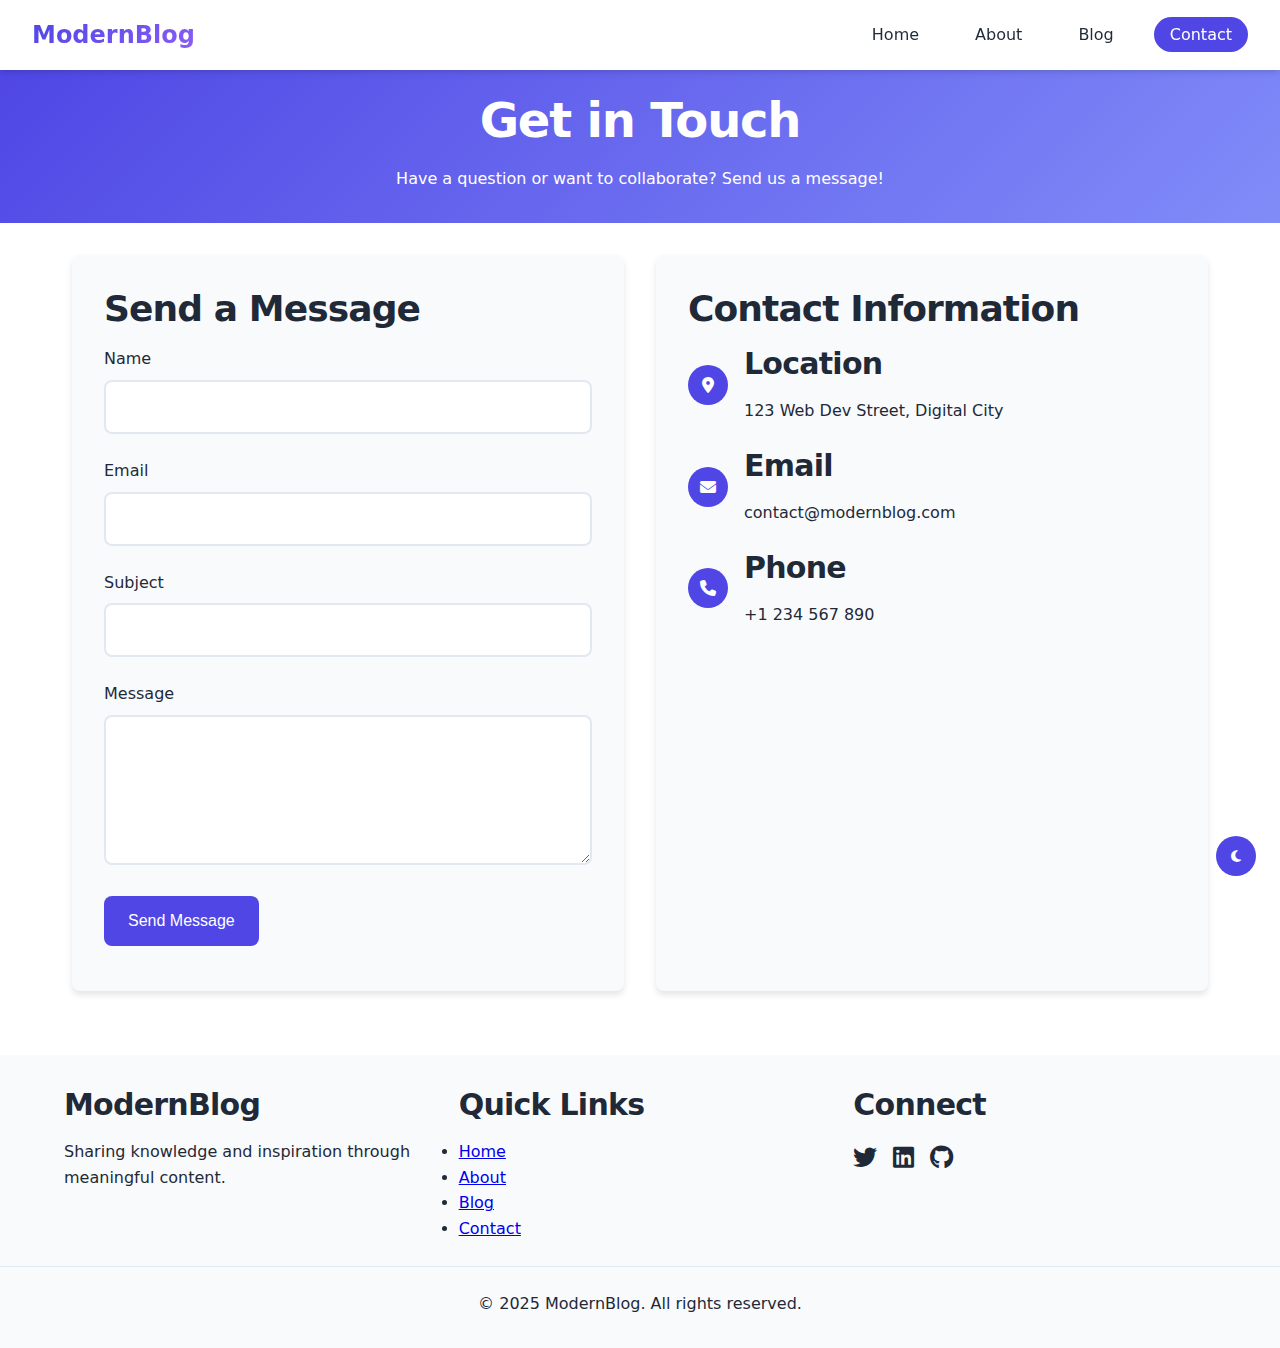
<file: contact.html>
<!DOCTYPE html>
<html lang="en">
<head>
    <meta charset="UTF-8">
    <meta name="viewport" content="width=device-width, initial-scale=1.0">
    <title>Contact - Modern Blog</title>
    <link rel="stylesheet" href="assets/css/styles.css">
    <link rel="stylesheet" href="https://cdnjs.cloudflare.com/ajax/libs/font-awesome/6.5.1/css/all.min.css">
    <style>
        /* Contact Page Specific Styles */
        .contact-header {
            padding: var(--spacing-lg);
            margin-top: 60px;
            text-align: center;
            background: linear-gradient(135deg, var(--primary-color), var(--secondary-color));
            color: white;
        }

        .contact-container {
            max-width: 1200px;
            margin: 0 auto;
            padding: var(--spacing-lg);
            display: grid;
            grid-template-columns: 1fr 1fr;
            gap: var(--spacing-lg);
        }

        .contact-form {
            background-color: var(--card-bg);
            padding: var(--spacing-lg);
            border-radius: var(--border-radius);
            box-shadow: 0 4px 6px rgba(0,0,0,0.1);
        }

        .form-group {
            margin-bottom: var(--spacing-md);
        }

        .form-group label {
            display: block;
            margin-bottom: var(--spacing-xs);
            color: var(--text-color);
        }

        .form-control {
            width: 100%;
            padding: var(--spacing-sm);
            border: 2px solid var(--border-color);
            border-radius: var(--border-radius);
            background-color: var(--bg-color);
            color: var(--text-color);
            font-size: 1rem;
            transition: var(--transition);
        }

        .form-control:focus {
            outline: none;
            border-color: var(--primary-color);
        }

        textarea.form-control {
            min-height: 150px;
            resize: vertical;
        }

        .submit-button {
            background-color: var(--primary-color);
            color: white;
            padding: var(--spacing-sm) var(--spacing-md);
            border: none;
            border-radius: var(--border-radius);
            cursor: pointer;
            font-size: 1rem;
            transition: var(--transition);
        }

        .submit-button:hover {
            background-color: var(--secondary-color);
            transform: translateY(-2px);
        }

        .contact-info {
            background-color: var(--card-bg);
            padding: var(--spacing-lg);
            border-radius: var(--border-radius);
            box-shadow: 0 4px 6px rgba(0,0,0,0.1);
        }

        .info-item {
            display: flex;
            align-items: center;
            margin-bottom: var(--spacing-md);
        }

        .info-icon {
            width: 40px;
            height: 40px;
            background-color: var(--primary-color);
            color: white;
            border-radius: 50%;
            display: flex;
            align-items: center;
            justify-content: center;
            margin-right: var(--spacing-sm);
        }

        .map-container {
            margin-top: var(--spacing-lg);
            border-radius: var(--border-radius);
            overflow: hidden;
            height: 300px;
        }

        .success-message {
            display: none;
            background-color: #4CAF50;
            color: white;
            padding: var(--spacing-sm);
            border-radius: var(--border-radius);
            margin-top: var(--spacing-sm);
            text-align: center;
        }

        .error-message {
            display: none;
            color: #f44336;
            font-size: 0.9rem;
            margin-top: 4px;
        }

        @media (max-width: 768px) {
            .contact-container {
                grid-template-columns: 1fr;
            }

            .contact-info {
                order: -1;
            }
        }
    </style>
</head>
<body class="light-mode">
    <!-- Theme Toggle -->
    <button id="theme-toggle" class="theme-toggle">
        <i class="fas fa-moon"></i>
    </button>

    <!-- Navigation -->
    <nav class="navbar">
        <div class="nav-brand">ModernBlog</div>
        <button class="nav-toggle">
            <span></span>
            <span></span>
            <span></span>
        </button>
        <ul class="nav-menu">
            <li><a href="index.html">Home</a></li>
            <li><a href="about.html">About</a></li>
            <li><a href="blog.html">Blog</a></li>
            <li><a href="contact.html" class="active">Contact</a></li>
        </ul>
    </nav>

    <!-- Contact Header -->
    <header class="contact-header">
        <h1>Get in Touch</h1>
        <p>Have a question or want to collaborate? Send us a message!</p>
    </header>

    <!-- Contact Section -->
    <section class="contact-container">
        <div class="contact-form">
            <h2>Send a Message</h2>
            <form id="contact-form" onsubmit="return handleSubmit(event)">
                <div class="form-group">
                    <label for="name">Name</label>
                    <input type="text" id="name" class="form-control" required>
                    <div class="error-message" id="name-error"></div>
                </div>
                <div class="form-group">
                    <label for="email">Email</label>
                    <input type="email" id="email" class="form-control" required>
                    <div class="error-message" id="email-error"></div>
                </div>
                <div class="form-group">
                    <label for="subject">Subject</label>
                    <input type="text" id="subject" class="form-control" required>
                    <div class="error-message" id="subject-error"></div>
                </div>
                <div class="form-group">
                    <label for="message">Message</label>
                    <textarea id="message" class="form-control" required></textarea>
                    <div class="error-message" id="message-error"></div>
                </div>
                <button type="submit" class="submit-button">Send Message</button>
                <div class="success-message" id="success-message">
                    Thank you! Your message has been sent successfully.
                </div>
            </form>
        </div>

        <div class="contact-info">
            <h2>Contact Information</h2>
            <div class="info-item">
                <div class="info-icon">
                    <i class="fas fa-map-marker-alt"></i>
                </div>
                <div>
                    <h3>Location</h3>
                    <p>123 Web Dev Street, Digital City</p>
                </div>
            </div>
            <div class="info-item">
                <div class="info-icon">
                    <i class="fas fa-envelope"></i>
                </div>
                <div>
                    <h3>Email</h3>
                    <p>contact@modernblog.com</p>
                </div>
            </div>
            <div class="info-item">
                <div class="info-icon">
                    <i class="fas fa-phone"></i>
                </div>
                <div>
                    <h3>Phone</h3>
                    <p>+1 234 567 890</p>
                </div>
            </div>

            <!-- Map -->
            <div class="map-container">
                <iframe
                    src="https://www.google.com/maps/embed?pb=!1m18!1m12!1m3!1d387193.30596073366!2d-74.25986867659859!3d40.69714941412697!2m3!1f0!2f0!3f0!3m2!1i1024!2i768!4f13.1!3m3!1m2!1s0x89c24fa5d33f083b%3A0xc80b8f06e177fe62!2sNew%20York%2C%20NY%2C%20USA!5e0!3m2!1sen!2s!4v1647434592405!5m2!1sen!2s"
                    width="100%"
                    height="100%"
                    style="border:0;"
                    allowfullscreen=""
                    loading="lazy">
                </iframe>
            </div>
        </div>
    </section>

    <!-- Footer -->
    <footer class="footer">
        <div class="footer-content">
            <div class="footer-section">
                <h3>ModernBlog</h3>
                <p>Sharing knowledge and inspiration through meaningful content.</p>
            </div>
            <div class="footer-section">
                <h3>Quick Links</h3>
                <ul>
                    <li><a href="index.html">Home</a></li>
                    <li><a href="about.html">About</a></li>
                    <li><a href="blog.html">Blog</a></li>
                    <li><a href="contact.html">Contact</a></li>
                </ul>
            </div>

            <!-- Changed graph -->
            <div class="footer-section">
                <h3>Connect</h3>
                <div class="social-links">
                    <a href="#"><i class="fab fa-twitter"></i></a>
                    <a href="#"><i class="fab fa-linkedin"></i></a>
                    <a href="#"><i class="fab fa-github"></i></a>
                </div>
            </div>
        </div>
        <div class="footer-bottom">
            <p>&copy; 2025 ModernBlog. All rights reserved.</p>
        </div>
    </footer>

    <!-- Back to Top Button -->
    <button id="back-to-top" class="back-to-top">
        <i class="fas fa-arrow-up"></i>
    </button>

    <script src="assets/js/script.js"></script>
    <script>
        // Form Validation and Submission
        function validateEmail(email) {
            const re = /^[^\s@]+@[^\s@]+\.[^\s@]+$/;
            return re.test(email);
        }

        function showError(inputId, message) {
            const errorElement = document.getElementById(`${inputId}-error`);
            errorElement.textContent = message;
            errorElement.style.display = 'block';
            document.getElementById(inputId).classList.add('error');
        }

        function clearError(inputId) {
            const errorElement = document.getElementById(`${inputId}-error`);
            errorElement.style.display = 'none';
            document.getElementById(inputId).classList.remove('error');
        }

        function handleSubmit(event) {
            event.preventDefault();
            let isValid = true;

            // Get form elements
            const name = document.getElementById('name');
            const email = document.getElementById('email');
            const subject = document.getElementById('subject');
            const message = document.getElementById('message');
            const successMessage = document.getElementById('success-message');

            // Clear previous errors
            ['name', 'email', 'subject', 'message'].forEach(id => clearError(id));

            // Validate name
            if (name.value.trim().length < 2) {
                showError('name', 'Name must be at least 2 characters long');
                isValid = false;
            }

            // Validate email
            if (!validateEmail(email.value)) {
                showError('email', 'Please enter a valid email address');
                isValid = false;
            }

            // Validate subject
            if (subject.value.trim().length < 5) {
                showError('subject', 'Subject must be at least 5 characters long');
                isValid = false;
            }

            // Validate message
            if (message.value.trim().length < 10) {
                showError('message', 'Message must be at least 10 characters long');
                isValid = false;
            }

            if (isValid) {
                // Simulate form submission
                successMessage.style.display = 'block';
                event.target.reset();

                // Hide success message after 5 seconds
                setTimeout(() => {
                    successMessage.style.display = 'none';
                }, 5000);
            }

            return false;
        }

        // Add input event listeners for real-time validation
        document.getElementById('name').addEventListener('input', () => clearError('name'));
        document.getElementById('email').addEventListener('input', () => clearError('email'));
        document.getElementById('subject').addEventListener('input', () => clearError('subject'));
        document.getElementById('message').addEventListener('input', () => clearError('message'));
    </script>
</body>
</html>
</file>
<file: assets/css/styles.css>
/* Variables */
:root {
    /* Light Theme Colors */
    --primary-color: #4f46e5;
    --primary-rgb: 79, 70, 229;
    --secondary-color: #818cf8;
    --text-color: #1f2937;
    --bg-color: #ffffff;
    --card-bg: #f8fafc;
    --border-color: #e2e8f0;
    --success-color: #10b981;
    --warning-color: #f59e0b;
    --error-color: #ef4444;
    --accent-color: #8b5cf6;
    
    /* Common Variables */
    --spacing-xs: 0.5rem;
    --spacing-sm: 1rem;
    --spacing-md: 1.5rem;
    --spacing-lg: 2rem;
    --spacing-xl: 3rem;
    --border-radius-sm: 4px;
    --border-radius: 8px;
    --border-radius-lg: 16px;
    --border-radius-full: 9999px;
    --transition: all 0.3s cubic-bezier(0.4, 0, 0.2, 1);
    --shadow-sm: 0 1px 2px 0 rgba(0, 0, 0, 0.05);
    --shadow: 0 4px 6px -1px rgba(0, 0, 0, 0.1), 0 2px 4px -1px rgba(0, 0, 0, 0.06);
    --shadow-lg: 0 10px 15px -3px rgba(0, 0, 0, 0.1), 0 4px 6px -2px rgba(0, 0, 0, 0.05);
    --shadow-xl: 0 20px 25px -5px rgba(0, 0, 0, 0.1), 0 10px 10px -5px rgba(0, 0, 0, 0.04);
    --font-sans: 'Inter', system-ui, -apple-system, BlinkMacSystemFont, sans-serif;
    --font-heading: 'Poppins', var(--font-sans);
    --max-width: 1200px;
}

/* Dark Theme Colors */
[data-theme="dark"] {
    --primary-color: #818cf8;
    --secondary-color: #4f46e5;
    --text-color: #f8fafc;
    --bg-color: #0f172a;
    --card-bg: #1e293b;
    --border-color: #334155;
}

/* Reset & Base Styles */
* {
    margin: 0;
    padding: 0;
    box-sizing: border-box;
}

html {
    font-size: 16px;
    scroll-behavior: smooth;
}

body {
    font-family: var(--font-sans);
    line-height: 1.6;
    color: var(--text-color);
    background-color: var(--bg-color);
    transition: var(--transition);
    overflow-x: hidden;
}

/* Typography */
h1, h2, h3, h4, h5, h6 {
    font-family: var(--font-heading);
    line-height: 1.2;
    margin-bottom: var(--spacing-sm);
    font-weight: 600;
}

h1 { 
    font-size: 3rem;
    letter-spacing: -0.025em;
}
h2 { 
    font-size: 2.25rem;
    letter-spacing: -0.025em;
}
h3 { 
    font-size: 1.875rem;
    letter-spacing: -0.025em;
}

/* Container */
.container {
    max-width: var(--max-width);
    margin: 0 auto;
    padding: 0 var(--spacing-md);
    width: 100%;
}

/* Navigation */
.navbar {
    display: flex;
    justify-content: space-between;
    align-items: center;
    padding: var(--spacing-sm) var(--spacing-lg);
    background-color: var(--bg-color);
    box-shadow: var(--shadow);
    position: fixed;
    width: 100%;
    top: 0;
    z-index: 1000;
    backdrop-filter: blur(8px);
    -webkit-backdrop-filter: blur(8px);
}

.nav-brand {
    font-family: var(--font-heading);
    font-size: 1.5rem;
    font-weight: 700;
    background: linear-gradient(135deg, var(--primary-color), var(--accent-color));
    -webkit-background-clip: text;
    background-clip: text;
    color: transparent;
}

.nav-menu {
    display: flex;
    list-style: none;
    gap: var(--spacing-md);
}

.nav-menu a {
    color: var(--text-color);
    text-decoration: none;
    padding: var(--spacing-xs) var(--spacing-sm);
    border-radius: var(--border-radius-full);
    transition: var(--transition);
    font-weight: 500;
}

.nav-menu a:hover,
.nav-menu a.active {
    background-color: var(--primary-color);
    color: white;
}

.nav-toggle {
    display: none;
}

/* Hero Section */
.hero {
    min-height: 80vh;
    display: flex;
    align-items: center;
    justify-content: center;
    text-align: center;
    padding: var(--spacing-xl) var(--spacing-lg);
    margin-top: 60px;
    position: relative;
    overflow: hidden;
}

.hero-content {
    max-width: 800px;
    padding: var(--spacing-xl);
    position: relative;
    z-index: 2;
}

.hero-content h1 {
    margin-bottom: var(--spacing-lg);
    line-height: 1.2;
}

.hero-content p {
    font-size: 1.25rem;
    margin-bottom: var(--spacing-lg);
    opacity: 0.9;
}

.cta-button {
    display: inline-block;
    padding: var(--spacing-sm) var(--spacing-md);
    background-color: white;
    color: var(--primary-color);
    text-decoration: none;
    border-radius: var(--border-radius);
    font-weight: bold;
    transition: var(--transition);
    margin-top: var(--spacing-md);
}

.cta-button:hover {
    transform: translateY(-2px);
    box-shadow: 0 4px 6px rgba(0,0,0,0.1);
}

/* Featured Posts */
.featured-posts {
    padding: var(--spacing-xl) var(--spacing-lg);
    max-width: var(--max-width);
    margin: 0 auto;
}

.featured-posts h2 {
    text-align: center;
    margin-bottom: var(--spacing-xl);
}

.post-carousel {
    display: grid;
    grid-template-columns: repeat(auto-fit, minmax(320px, 1fr));
    gap: var(--spacing-xl);
    margin: var(--spacing-xl) auto;
    max-width: 1100px;
    padding: 0 var(--spacing-md);
}

.post-card {
    background-color: var(--card-bg);
    border-radius: var(--border-radius-lg);
    overflow: hidden;
    transition: var(--transition);
    height: 100%;
    display: flex;
    flex-direction: column;
    box-shadow: var(--shadow);
}

.post-image {
    position: relative;
    padding-top: 60%;
    overflow: hidden;
}

.post-image img {
    position: absolute;
    top: 0;
    left: 0;
    width: 100%;
    height: 100%;
    object-fit: cover;
    transition: transform 0.3s ease;
}

.post-content {
    padding: var(--spacing-lg);
    flex: 1;
    display: flex;
    flex-direction: column;
}

.post-content h3 {
    margin: var(--spacing-xs) 0;
    font-size: 1.5rem;
    color: var(--text-color);
}

.post-date {
    color: var(--secondary-color);
    font-size: 0.9rem;
    font-weight: 500;
}

.post-content p {
    margin: var(--spacing-sm) 0;
    color: var(--text-color);
    opacity: 0.8;
    flex: 1;
}

.read-more {
    color: var(--primary-color);
    text-decoration: none;
    font-weight: 600;
    margin-top: auto;
    display: inline-flex;
    align-items: center;
    gap: var(--spacing-xs);
}

.read-more:hover {
    text-decoration: underline;
}

/* Theme Toggle */
.theme-toggle {
    position: fixed;
    right: var(--spacing-md);
    bottom: var(--spacing-md);
    background-color: var(--primary-color);
    color: white;
    border: none;
    border-radius: 50%;
    width: 40px;
    height: 40px;
    cursor: pointer;
    transition: var(--transition);
    z-index: 1000;
}

.theme-toggle:hover {
    transform: rotate(45deg);
}

/* Back to Top Button */
.back-to-top {
    position: fixed;
    right: var(--spacing-md);
    bottom: calc(var(--spacing-md) + 50px);
    background-color: var(--primary-color);
    color: white;
    border: none;
    border-radius: 50%;
    width: 40px;
    height: 40px;
    cursor: pointer;
    transition: var(--transition);
    opacity: 0;
    visibility: hidden;
    z-index: 1000;
}

.back-to-top.visible {
    opacity: 1;
    visibility: visible;
}

/* Footer */
.footer {
    background-color: var(--card-bg);
    padding: var(--spacing-lg) 0;
    margin-top: var(--spacing-lg);
}

.footer-content {
    max-width: 1200px;
    margin: 0 auto;
    padding: 0 var(--spacing-md);
    display: grid;
    grid-template-columns: repeat(auto-fit, minmax(250px, 1fr));
    gap: var(--spacing-lg);
}

.footer-section h3 {
    margin-bottom: var(--spacing-sm);
}

.social-links {
    display: flex;
    gap: var(--spacing-sm);
}

.social-links a {
    color: var(--text-color);
    font-size: 1.5rem;
    transition: var(--transition);
}

.social-links a:hover {
    color: var(--primary-color);
}

.footer-bottom {
    text-align: center;
    padding-top: var(--spacing-md);
    margin-top: var(--spacing-md);
    border-top: 1px solid var(--border-color);
}

/* Responsive Design */
@media (max-width: 768px) {
    html {
        font-size: 14px;
    }

    .nav-menu {
        position: fixed;
        top: 60px;
        left: 0;
        width: 100%;
        background-color: var(--bg-color);
        padding: var(--spacing-md);
        flex-direction: column;
        text-align: center;
        transform: translateY(-100%);
        transition: var(--transition);
        opacity: 0;
        visibility: hidden;
        box-shadow: var(--shadow-lg);
    }

    .nav-menu.active {
        transform: translateY(0);
        opacity: 1;
        visibility: visible;
    }

    .nav-toggle {
        display: block;
    }

    .hero {
        min-height: 60vh;
        padding: var(--spacing-md);
    }

    .post-carousel {
        grid-template-columns: 1fr;
        padding: 0 var(--spacing-sm);
        gap: var(--spacing-lg);
    }

    .hero-content {
        padding: var(--spacing-lg) var(--spacing-sm);
    }

    .hero-content h1 {
        font-size: 2.5rem;
    }

    .featured-posts {
        padding: var(--spacing-lg) var(--spacing-sm);
    }
}

@media (min-width: 769px) and (max-width: 1024px) {
    .post-carousel {
        grid-template-columns: repeat(2, 1fr);
    }
}

/* Animations */
@keyframes fadeIn {
    from { opacity: 0; }
    to { opacity: 1; }
}

@keyframes slideUp {
    from { transform: translateY(20px); opacity: 0; }
    to { transform: translateY(0); opacity: 1; }
}

.fade-in {
    animation: fadeIn 0.5s ease forwards;
}

.slide-up {
    animation: slideUp 0.5s ease forwards;
}

/* Buttons */
.btn {
    display: inline-flex;
    align-items: center;
    justify-content: center;
    padding: var(--spacing-sm) var(--spacing-md);
    border-radius: var(--border-radius);
    font-weight: 500;
    transition: var(--transition);
    cursor: pointer;
    text-decoration: none;
    border: none;
    gap: var(--spacing-xs);
}

.btn-primary {
    background-color: var(--primary-color);
    color: white;
}

.btn-primary:hover {
    transform: translateY(-2px);
    box-shadow: var(--shadow-lg);
}

.btn-secondary {
    background-color: var(--secondary-color);
    color: white;
}

.btn-outline {
    border: 2px solid var(--primary-color);
    color: var(--primary-color);
    background-color: transparent;
}

.btn-outline:hover {
    background-color: var(--primary-color);
    color: white;
}

/* Cards */
.card {
    background-color: var(--card-bg);
    border-radius: var(--border-radius-lg);
    overflow: hidden;
    transition: var(--transition);
    box-shadow: var(--shadow);
}

.card:hover {
    transform: translateY(-5px);
    box-shadow: var(--shadow-xl);
}

/* Forms */
.form-group {
    margin-bottom: var(--spacing-md);
}

.form-label {
    display: block;
    margin-bottom: var(--spacing-xs);
    font-weight: 500;
    color: var(--text-color);
}

.form-control {
    width: 100%;
    padding: var(--spacing-sm);
    border: 2px solid var(--border-color);
    border-radius: var(--border-radius);
    background-color: var(--bg-color);
    color: var(--text-color);
    font-size: 1rem;
    transition: var(--transition);
}

.form-control:focus {
    outline: none;
    border-color: var(--primary-color);
    box-shadow: 0 0 0 3px rgba(var(--primary-rgb), 0.1);
}
</file>
